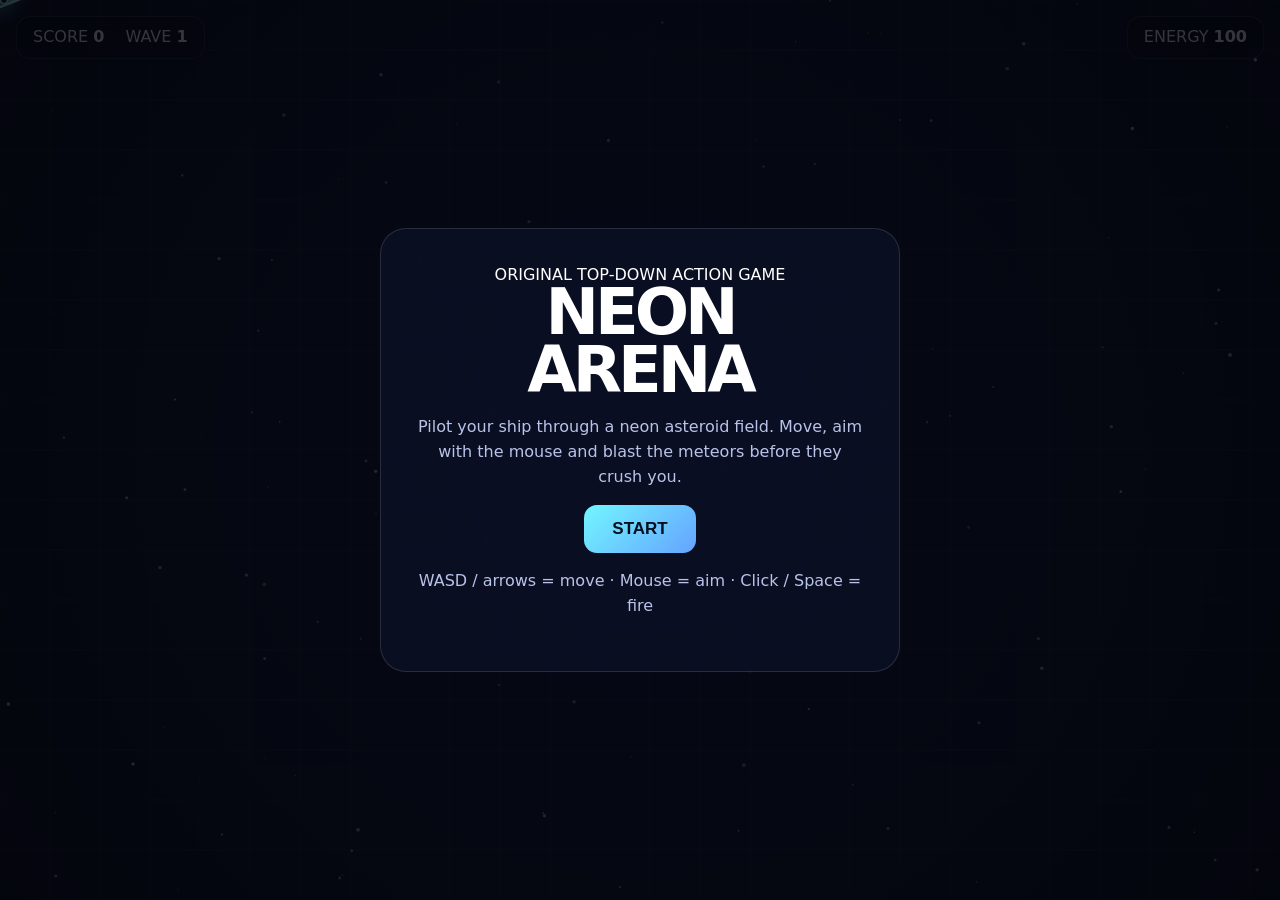
<file: index (1).html>
<!doctype html>
<html><head><meta charset="utf-8"><meta name="viewport" content="width=device-width,initial-scale=1">
<title>Neon Arena</title>
<style>
*{box-sizing:border-box}html,body{margin:0;height:100%;overflow:hidden;background:#050711;color:#fff;font-family:system-ui}
canvas{width:100vw;height:100vh;display:block;background:radial-gradient(circle,#101936,#050711)}
#hud{position:fixed;top:16px;left:16px;right:16px;display:flex;justify-content:space-between;z-index:2;pointer-events:none}
.box{background:#080b19cc;border:1px solid #ffffff22;border-radius:14px;padding:10px 16px;backdrop-filter:blur(8px)}
#menu{position:fixed;inset:0;display:grid;place-items:center;background:#03040bcc;z-index:5}
.panel{width:min(520px,90vw);text-align:center;padding:36px;border-radius:26px;background:#0b1024ee;border:1px solid #ffffff20}
h1{font-size:64px;line-height:.9;margin:0 0 15px;letter-spacing:-4px}
p{color:#b9c3e8;line-height:1.55}
button{padding:14px 28px;border:0;border-radius:13px;font-weight:800;font-size:17px;cursor:pointer;background:linear-gradient(135deg,#72f6ff,#65a3ff);color:#04101f}
#mobile{display:none;position:fixed;bottom:18px;left:18px;right:18px;justify-content:space-between;z-index:3}
.mbtn{width:64px;height:58px;border-radius:16px;background:#ffffff16;color:#fff;border:1px solid #ffffff22;font-size:22px}
@media(max-width:800px){#mobile{display:flex}}
</style></head>
<body>
<canvas id="c"></canvas>
<div id="hud"><div class="box">SCORE <b id="score">0</b>　 WAVE <b id="wave">1</b></div><div class="box">ENERGY <b id="hp">100</b></div></div>
<div id="menu"><div class="panel"><div>ORIGINAL TOP-DOWN ACTION GAME</div><h1>NEON<br>ARENA</h1><p>Pilot your ship through a neon asteroid field. Move, aim with the mouse and blast the meteors before they crush you.</p><button id="start">START</button><p>WASD / arrows = move · Mouse = aim · Click / Space = fire</p></div></div>
<div id="mobile"><button class="mbtn" data-k="ArrowLeft">◀</button><button class="mbtn" data-k="ArrowUp">▲</button><button class="mbtn" data-k="ArrowDown">▼</button><button class="mbtn" data-k="ArrowRight">▶</button></div>
<script>
const c=document.getElementById('c'),x=c.getContext('2d');let W,H,dpr;
function resize(){dpr=devicePixelRatio||1;W=innerWidth;H=innerHeight;c.width=W*dpr;c.height=H*dpr;x.setTransform(dpr,0,0,dpr,0,0)}addEventListener('resize',resize);resize();
let playing=false,last=0,score=0,hp=100,wave=1,spawn=0,fire=0,keys={},mouse={x:W/2,y:H/2,down:false},shots=[],enemies=[],parts=[],stars=[],shake=0;
const player={x:0,y:0,r:16,s:280,ang:0,thrustT:0};

// ---------- starfield (parallax) ----------
function initStars(){stars=[];for(let i=0;i<140;i++)stars.push({x:Math.random()*W,y:Math.random()*H,z:.3+Math.random()*1.2,r:Math.random()*1.6+.3})}

addEventListener('keydown',e=>{keys[e.code]=1;if(e.code==='Space')mouse.down=true});
addEventListener('keyup',e=>{keys[e.code]=0;if(e.code==='Space')mouse.down=false});
addEventListener('mousemove',e=>{mouse.x=e.clientX;mouse.y=e.clientY});
addEventListener('mousedown',()=>mouse.down=true);addEventListener('mouseup',()=>mouse.down=false);
document.querySelectorAll('.mbtn').forEach(b=>{b.onpointerdown=e=>{e.preventDefault();keys[b.dataset.k]=1};b.onpointerup=()=>keys[b.dataset.k]=0});

function start(){playing=true;score=0;hp=100;wave=1;shots=[];enemies=[];parts=[];player.x=W/2;player.y=H/2;player.ang=0;initStars();document.getElementById('menu').style.display='none';last=performance.now();requestAnimationFrame(loop)}
document.getElementById('start').onclick=start;

function burst(px,py,n=10,color='#b8fbff',speed=180){for(let i=0;i<n;i++)parts.push({x:px,y:py,vx:(Math.random()-.5)*speed,vy:(Math.random()-.5)*speed,a:1,c:color,sz:Math.random()*3+1})}

// ---------- meteor (asteroid) generation ----------
// Each meteor gets a jagged procedural polygon so it reads as a rock, not a circle.
function makeMeteorShape(r){
  const pts=[],n=8+Math.floor(Math.random()*4);
  for(let i=0;i<n;i++){
    const ang=(i/n)*Math.PI*2;
    const rad=r*(0.72+Math.random()*0.5);
    pts.push({ang,rad});
  }
  return pts;
}
function spawnEnemy(){
  let side=Math.floor(Math.random()*4),
      ex=side===0?-40:side===1?W+40:Math.random()*W,
      ey=side===2?-40:side===3?H+40:Math.random()*H;
  const r=16+Math.random()*16;
  enemies.push({
    x:ex,y:ey,r,
    s:55+wave*4+Math.random()*15,
    h:Math.max(1,Math.round(r/10)),
    rot:Math.random()*Math.PI*2,
    rotSpeed:(Math.random()-.5)*1.6,
    shape:makeMeteorShape(r),
    tint:['#ff4f82','#ff8a4f','#c76bff'][Math.floor(Math.random()*3)]
  });
}
function splitMeteor(e){
  if(e.r<14)return; // too small to split further
  const pieces=1+Math.floor(Math.random()*2);
  for(let i=0;i<pieces;i++){
    const nr=e.r*0.55;
    enemies.push({
      x:e.x+(Math.random()-.5)*10,y:e.y+(Math.random()-.5)*10,r:nr,
      s:e.s*1.15+Math.random()*20,
      h:Math.max(1,Math.round(nr/10)),
      rot:Math.random()*Math.PI*2,
      rotSpeed:(Math.random()-.5)*2.4,
      shape:makeMeteorShape(nr),
      tint:e.tint
    });
  }
}

function update(dt){
 let dx=(keys.KeyD||keys.ArrowRight?1:0)-(keys.KeyA||keys.ArrowLeft?1:0),
     dy=(keys.KeyS||keys.ArrowDown?1:0)-(keys.KeyW||keys.ArrowUp?1:0),
     len=Math.hypot(dx,dy)||1,
     moving=len>0 && (dx||dy);
 player.x=Math.max(25,Math.min(W-25,player.x+dx/len*player.s*dt));
 player.y=Math.max(25,Math.min(H-25,player.y+dy/len*player.s*dt));
 player.ang=Math.atan2(mouse.y-player.y,mouse.x-player.x);
 if(moving){player.thrustT+=dt*14;burst(player.x-Math.cos(player.ang)*player.r,player.y-Math.sin(player.ang)*player.r,1,'#ffb14f',60)}

 wave=1+Math.floor(score/1000);
 spawn-=dt;if(spawn<=0){spawn=Math.max(.22,1.0-wave*.06);spawnEnemy()}

 fire-=dt;
 if(mouse.down&&fire<=0){
   fire=.13;
   let a=player.ang;
   shots.push({x:player.x+Math.cos(a)*player.r,y:player.y+Math.sin(a)*player.r,vx:Math.cos(a)*760,vy:Math.sin(a)*760,r:4});
 }
 for(const s of shots){s.x+=s.vx*dt;s.y+=s.vy*dt}
 shots=shots.filter(s=>s.x>-30&&s.x<W+30&&s.y>-30&&s.y<H+30);

 for(const e of enemies){
   let a=Math.atan2(player.y-e.y,player.x-e.x);
   e.x+=Math.cos(a)*e.s*dt;e.y+=Math.sin(a)*e.s*dt;
   e.rot+=e.rotSpeed*dt;
   if(Math.hypot(player.x-e.x,player.y-e.y)<player.r+e.r*0.8){
     hp-=25*dt;burst(player.x,player.y,2,'#65eaff',120);shake=Math.min(shake+6,18);
   }
 }
 for(const s of shots)for(const e of enemies)
   if(!e.dead&&Math.hypot(s.x-e.x,s.y-e.y)<s.r+e.r*0.85){
     e.h--;s.x=-999;
     burst(s.x,s.y,4,e.tint,140);
     if(e.h<=0){e.dead=true;score+=Math.round(120-e.r);burst(e.x,e.y,20,e.tint,260);shake=Math.min(shake+4,10);splitMeteor(e)}
   }
 enemies=enemies.filter(e=>!e.dead);

 for(const p of parts){p.x+=p.vx*dt;p.y+=p.vy*dt;p.a-=dt*2.2}
 parts=parts.filter(p=>p.a>0);
 if(shake>0)shake=Math.max(0,shake-dt*40);

 if(hp<=0){
   playing=false;
   document.getElementById('menu').style.display='grid';
   document.querySelector('h1').innerHTML='GAME<br>OVER';
   document.querySelector('.panel p').innerHTML=`Final score: <b>${score}</b><br>Press START to play again.`;
 }
 document.getElementById('score').textContent=score;
 document.getElementById('wave').textContent=wave;
 document.getElementById('hp').textContent=Math.max(0,Math.ceil(hp));
}

function drawMeteor(e){
  x.save();
  x.translate(e.x,e.y);x.rotate(e.rot);
  x.beginPath();
  e.shape.forEach((p,i)=>{
    const px=Math.cos(p.ang)*p.rad, py=Math.sin(p.ang)*p.rad;
    if(i===0)x.moveTo(px,py);else x.lineTo(px,py);
  });
  x.closePath();
  const g=x.createRadialGradient(-e.r*.3,-e.r*.3,e.r*.15,0,0,e.r);
  g.addColorStop(0,'#3a2f45');g.addColorStop(1,'#150e1c');
  x.fillStyle=g;
  x.shadowBlur=16;x.shadowColor=e.tint;
  x.fill();
  x.lineWidth=2;x.strokeStyle=e.tint;x.stroke();
  x.shadowBlur=0;
  // craters
  x.fillStyle='#00000055';
  x.beginPath();x.arc(-e.r*.25,e.r*.15,e.r*.18,0,7);x.fill();
  x.beginPath();x.arc(e.r*.3,-e.r*.2,e.r*.12,0,7);x.fill();
  x.restore();
}

function drawShip(){
  x.save();
  x.translate(player.x,player.y);x.rotate(player.ang);
  // engine flame
  const flick=6+Math.sin(player.thrustT)*4;
  x.beginPath();
  x.moveTo(-player.r*0.9,-6);
  x.lineTo(-player.r*0.9-flick,0);
  x.lineTo(-player.r*0.9,6);
  x.closePath();
  x.fillStyle='#ffb14f';x.shadowBlur=14;x.shadowColor='#ff8a4f';x.fill();x.shadowBlur=0;
  // hull (sleek triangular fighter)
  x.beginPath();
  x.moveTo(player.r*1.15,0);
  x.lineTo(-player.r*0.75,player.r*0.75);
  x.lineTo(-player.r*0.35,0);
  x.lineTo(-player.r*0.75,-player.r*0.75);
  x.closePath();
  const hg=x.createLinearGradient(-player.r,0,player.r,0);
  hg.addColorStop(0,'#1c2a52');hg.addColorStop(1,'#8fe9ff');
  x.fillStyle=hg;x.shadowBlur=20;x.shadowColor='#65eaff';x.fill();x.shadowBlur=0;
  x.lineWidth=2;x.strokeStyle='#bffcff';x.stroke();
  // cockpit
  x.beginPath();x.arc(player.r*0.25,0,player.r*0.22,0,7);
  x.fillStyle='#04121f';x.fill();x.lineWidth=1.5;x.strokeStyle='#bffcff';x.stroke();
  x.restore();
}

function draw(){
 x.save();
 if(shake>0){x.translate((Math.random()-.5)*shake,(Math.random()-.5)*shake)}

 let g=x.createRadialGradient(W/2,H/2,0,W/2,H/2,Math.max(W,H)*.7);
 g.addColorStop(0,'#17244c');g.addColorStop(1,'#050711');
 x.fillStyle=g;x.fillRect(-40,-40,W+80,H+80);

 x.strokeStyle='#ffffff0d';x.lineWidth=1;
 for(let i=0;i<W;i+=50){x.beginPath();x.moveTo(i,0);x.lineTo(i,H);x.stroke()}
 for(let j=0;j<H;j+=50){x.beginPath();x.moveTo(0,j);x.lineTo(W,j);x.stroke()}

 for(const st of stars){
   st.x-=st.z*8*(1/60);if(st.x<0)st.x=W;
   x.globalAlpha=.35+st.z*.3;x.fillStyle='#bfe3ff';
   x.beginPath();x.arc(st.x,st.y,st.r,0,7);x.fill();
 }
 x.globalAlpha=1;

 for(const s of shots){
   x.fillStyle='#72f6ff';x.shadowBlur=18;x.shadowColor='#72f6ff';
   x.beginPath();x.arc(s.x,s.y,5,0,7);x.fill();x.shadowBlur=0;
 }

 for(const e of enemies)drawMeteor(e);

 drawShip();

 for(const p of parts){
   x.globalAlpha=p.a;x.fillStyle=p.c||'#b8fbff';
   x.fillRect(p.x,p.y,p.sz||4,p.sz||4);
 }
 x.globalAlpha=1;
 x.restore();
}

function loop(t){if(!playing)return;let dt=Math.min(.03,(t-last)/1000);last=t;update(dt);draw();requestAnimationFrame(loop)}
initStars();draw();
</script></body></html>
</file>
